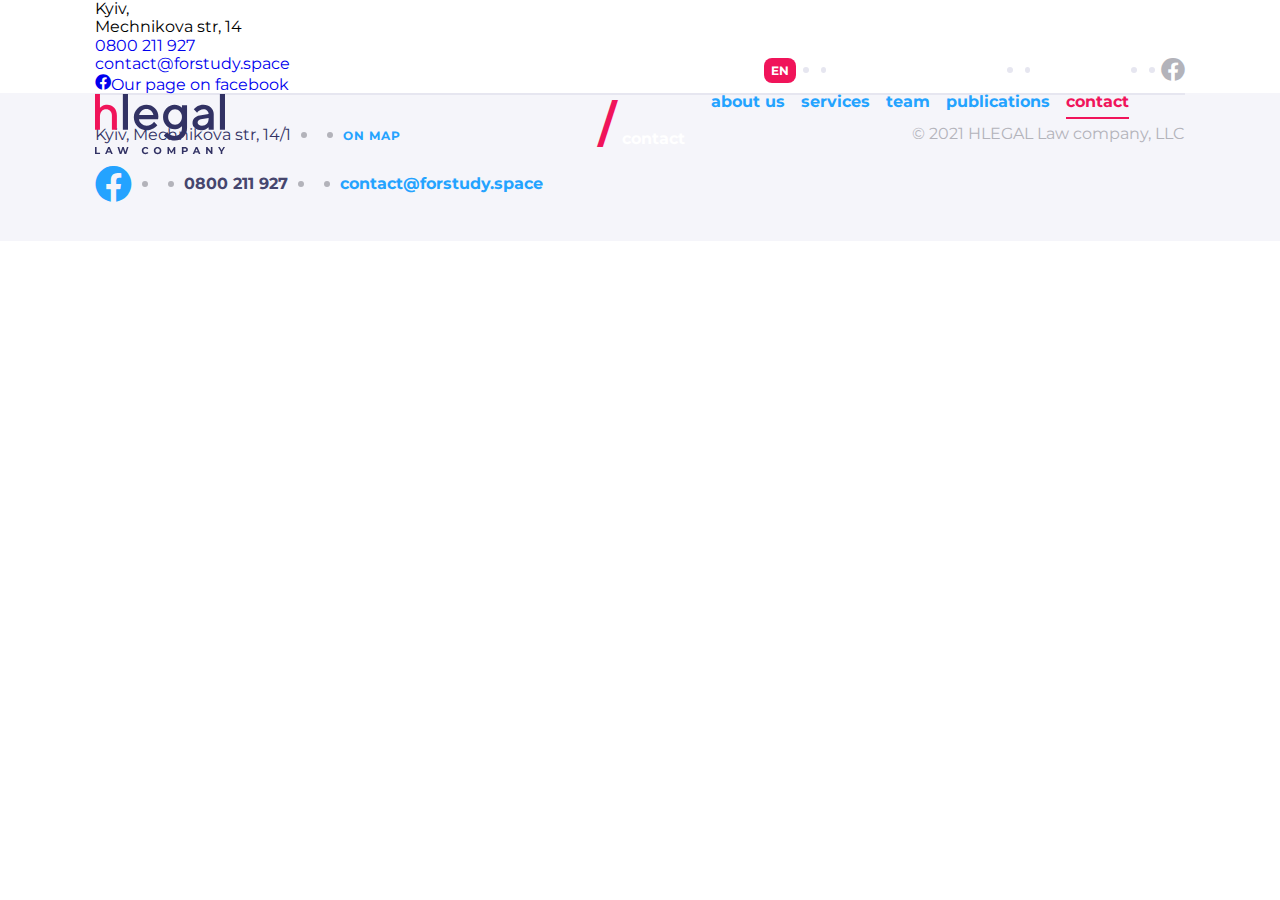
<file: Gulp-scss/public/contact.html>
<!DOCTYPE html>
<html lang="en">
<head>
    <meta charset="UTF-8">
    <meta http-equiv="X-UA-Compatible" content="IE=edge">
    <meta name="viewport" content="width=device-width, initial-scale=1.0">
	<link rel="preconnect" href="https://fonts.googleapis.com">
	<link rel="preconnect" href="https://fonts.gstatic.com" crossorigin>
	<link href="https://fonts.googleapis.com/css2?family=Montserrat:wght@400;700&display=swap" rel="stylesheet">    
	<link rel="stylesheet" href="css/style.css" />
    <title>Contact</title>
</head>
<body>
    <header class="position">
        <div class="container">
            <div class="header-panel header-panel--height">
                <div class="header-panel__logo">
                    <a href="./index.html">
                        <img class="logo" src="./images/logo-two.svg" alt="localise">
                    </a>
                    <span class="visited"><span class="icon-slash"></span>contact</span>
                </div>
                <div class="header-panel__bar">
                    <div class="header-panel__box">
                        <ul class="header-panel__language header-panel__language--hover">
                            <li><a href="#">УК</a></li>
                            <li><a href="#">РУ</a></li>
                            <li class="active"><a href="#">EN</a></li>
                        </ul>
                        <ul class="header-panel__contacts contacts">
                            <li><span class="icon-separator"></span></li>
                            <li>
                                <address>
                                    Kyiv, Mechnikova str, 14/1
                                </address>
                            </li>
                            <li><span class="icon-separator"></span></li>
                            <li><a href="tel:0800211927">0800 211 927</a></li>
                            <li><span class="icon-separator"></span></li>
                            <li class="grey"><a href="https://www.facebook.com" target="_blank"><span class="icon-facebook "></span></a></li>
                        </ul>
                    </div>
                    <nav>
                        <ul class="header-panel__menu header-panel__menu--blue">
                            <li><a href="#">about us</a></li>
                            <li><a href="./services.html" target="_self">services</a></li>
                            <li><a href="#">team</a></li>
                            <li><a href="./publications.html" target="_blank">publications</a></li>
                            <li><a class="active" href="./contact.html">contact</a></li>
                        </ul>
                    </nav>
                </div>
            </div>
        </div>
    </header>
    <main>
        <div class="main-contacts">
            <div class="container container--width">
                <div class="box-form">
                    <div class="info-company">
                        <ul>
                            <li>
                                <address>
                                    Kyiv,<br>Mechnikova str, 14
                                </address>
                            </li>
                            <li><a href="tel:0800211927">0800 211 927</a></li>
                            <li class="blue"><a href="mailto:contact@forstudy.space">contact@forstudy.space</a></li>
                            <li><a href="https://www.facebook.com" target="_blank"><span class="icon-facebook"></span><span>Our page on facebook</span></a></li>
                        </ul>

                    </div>
                    <div class="contact-form">

                    </div>
                </div>

            
            </div>
        </div>

    </main>
    <footer>
        <div class="container">
            <div class="footer-info">
                <div class="footer-info__box-contacts">
                    <ul class="footer-info__adress">
                        <li>
                            <address>
                                Kyiv, Mechnikova str, 14/1
                            </address>
                        </li>
                        <li><span class="icon-separator"></span></li>
                        <li><a href="https://goo.gl/maps/JrVzHkqwENXjvfvA9" target="_blank">on map</a></li>
                    </ul>
                    <ul class="footer-info__contacts contacts">
                        <li><a href="https://www.facebook.com" target="_blank"><span class="icon-facebook"></span></a></li>
                        <li><span class="icon-separator"></span></li>
                        <li><a href="tel:0800211927">0800 211 927</a></li>
                        <li><span class="icon-separator"></span></li>
                        <li><a href="mailto:contact@forstudy.space">contact@forstudy.space</a></li>
                    </ul>
                </div>
                <div class="footer-info__name">
                    <p>&#169; 2021 HLEGAL Law company, LLC</p>
                </div>
            </div>
        </div>
    </footer>
</div>
</body>

</html>
</file>
